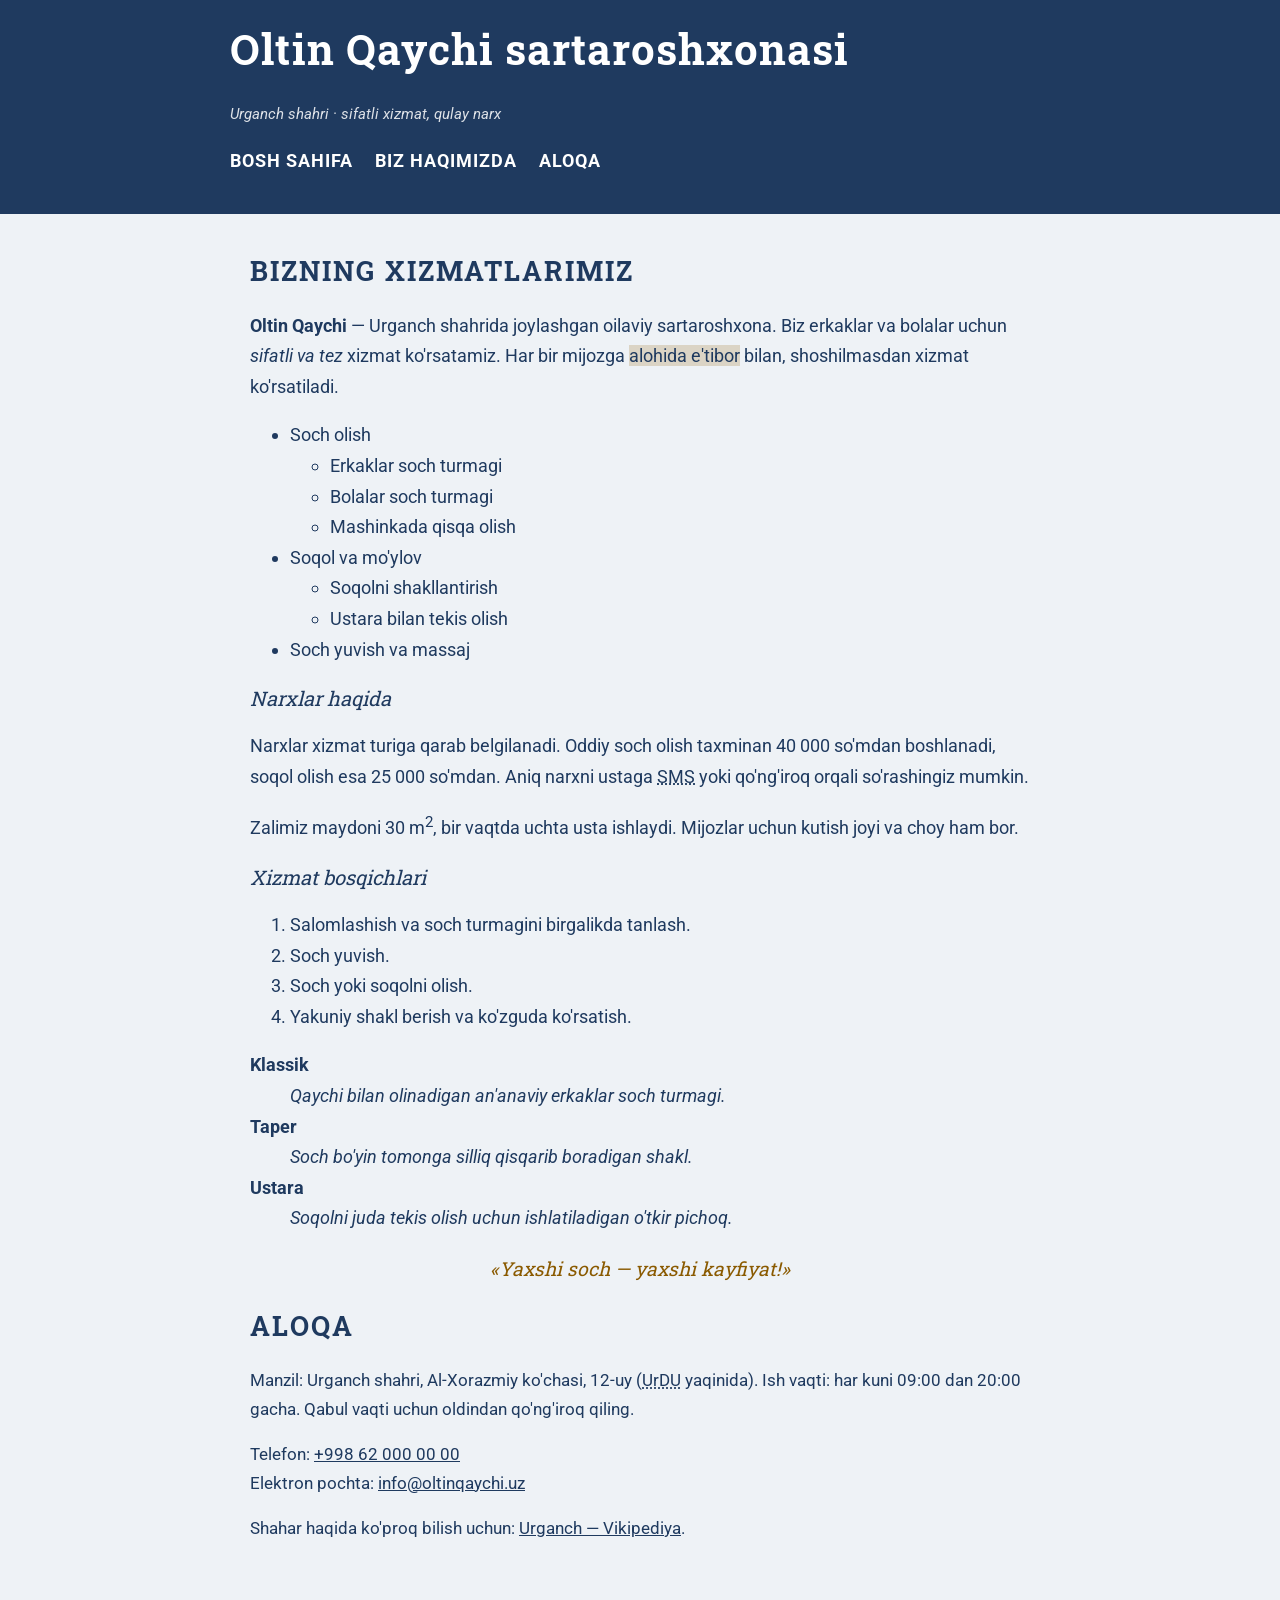
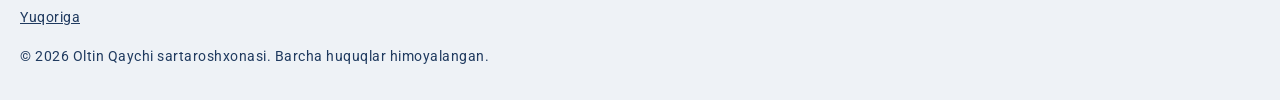
<file: index.html>
<!DOCTYPE html>
<html lang="uz">
<head>
  <meta charset="UTF-8">
  <meta name="viewport" content="width=device-width, initial-scale=1">
  <meta name="description" content="Urganchdagi «Oltin Qaychi» sartaroshxonasi: xizmatlar, narxlar va aloqa ma'lumotlari.">
  <title>Oltin Qaychi sartaroshxonasi — Bosh sahifa</title>

  <!-- Google Fonts -->
  <link rel="preconnect" href="https://fonts.googleapis.com">
  <link rel="preconnect" href="https://fonts.gstatic.com" crossorigin>
  <link href="https://fonts.googleapis.com/css2?family=Roboto:ital,wght@0,400;0,700;1,400&family=Roboto+Slab:wght@400;700&display=swap" rel="stylesheet">

  <link rel="stylesheet" href="css/style.css">
</head>
<body>

  <!-- Sahifa boshi -->
  <header id="tepa">
    <h1>Oltin Qaychi sartaroshxonasi</h1>
    <p class="izoh">Urganch shahri · sifatli xizmat, qulay narx</p>

    <nav>
      <ul>
        <li><a href="index.html">Bosh sahifa</a></li>
        <li><a href="batafsil.html">Biz haqimizda</a></li>
        <li><a href="#aloqa">Aloqa</a></li>
      </ul>
    </nav>
  </header>

  <main>

    <!-- Xizmatlar -->
    <section id="xizmatlar">
      <h2>Bizning xizmatlarimiz</h2>
      <p>
        <strong>Oltin Qaychi</strong> — Urganch shahrida joylashgan oilaviy sartaroshxona.
        Biz erkaklar va bolalar uchun <em>sifatli va tez</em> xizmat ko'rsatamiz.
        Har bir mijozga <mark>alohida e'tibor</mark> bilan, shoshilmasdan xizmat ko'rsatiladi.
      </p>

      <ul>
        <li>Soch olish
          <ul>
            <li>Erkaklar soch turmagi</li>
            <li>Bolalar soch turmagi</li>
            <li>Mashinkada qisqa olish</li>
          </ul>
        </li>
        <li>Soqol va mo'ylov
          <ul>
            <li>Soqolni shakllantirish</li>
            <li>Ustara bilan tekis olish</li>
          </ul>
        </li>
        <li>Soch yuvish va massaj</li>
      </ul>

      <h3>Narxlar haqida</h3>
      <p>
        Narxlar xizmat turiga qarab belgilanadi. Oddiy soch olish
        taxminan 40&nbsp;000 so'mdan boshlanadi, soqol olish esa 25&nbsp;000 so'mdan.
        Aniq narxni ustaga <abbr title="Short Message Service">SMS</abbr> yoki qo'ng'iroq
        orqali so'rashingiz mumkin.
      </p>
      <p>
        Zalimiz maydoni 30&nbsp;m<sup>2</sup>, bir vaqtda uchta usta ishlaydi.
        Mijozlar uchun kutish joyi va choy ham bor.
      </p>

      <h3>Xizmat bosqichlari</h3>
      <ol>
        <li>Salomlashish va soch turmagini birgalikda tanlash.</li>
        <li>Soch yuvish.</li>
        <li>Soch yoki soqolni olish.</li>
        <li>Yakuniy shakl berish va ko'zguda ko'rsatish.</li>
      </ol>

      <dl>
        <dt>Klassik</dt>
        <dd>Qaychi bilan olinadigan an'anaviy erkaklar soch turmagi.</dd>

        <dt>Taper</dt>
        <dd>Soch bo'yin tomonga silliq qisqarib boradigan shakl.</dd>

        <dt>Ustara</dt>
        <dd>Soqolni juda tekis olish uchun ishlatiladigan o'tkir pichoq.</dd>
      </dl>

      <blockquote>
        «Yaxshi soch — yaxshi kayfiyat!»
      </blockquote>
    </section>


    <!-- Aloqa -->
    <section id="aloqa">
      <h2>Aloqa</h2>
      <p>
        Manzil: Urganch shahri, Al-Xorazmiy ko'chasi, 12-uy
        (<abbr title="Urganch davlat universiteti">UrDU</abbr> yaqinida).
        Ish vaqti: har kuni 09:00 dan 20:00 gacha. Qabul vaqti uchun oldindan qo'ng'iroq qiling.
      </p>
      <p>
        Telefon: <a href="tel:+998620000000">+998 62 000 00 00</a><br>
        Elektron pochta: <a href="mailto:info@oltinqaychi.uz">info@oltinqaychi.uz</a>
      </p>
      <p>
        Shahar haqida ko'proq bilish uchun:
        <a href="https://uz.wikipedia.org/wiki/Urganch" target="_blank" rel="noopener">Urganch — Vikipediya</a>.
      </p>
    </section>

  </main>

  <footer>
    <p><a href="#tepa">Yuqoriga</a></p>
    <p>&copy; 2026 Oltin Qaychi sartaroshxonasi. Barcha huquqlar himoyalangan.</p>
  </footer>

</body>
</html>
</file>
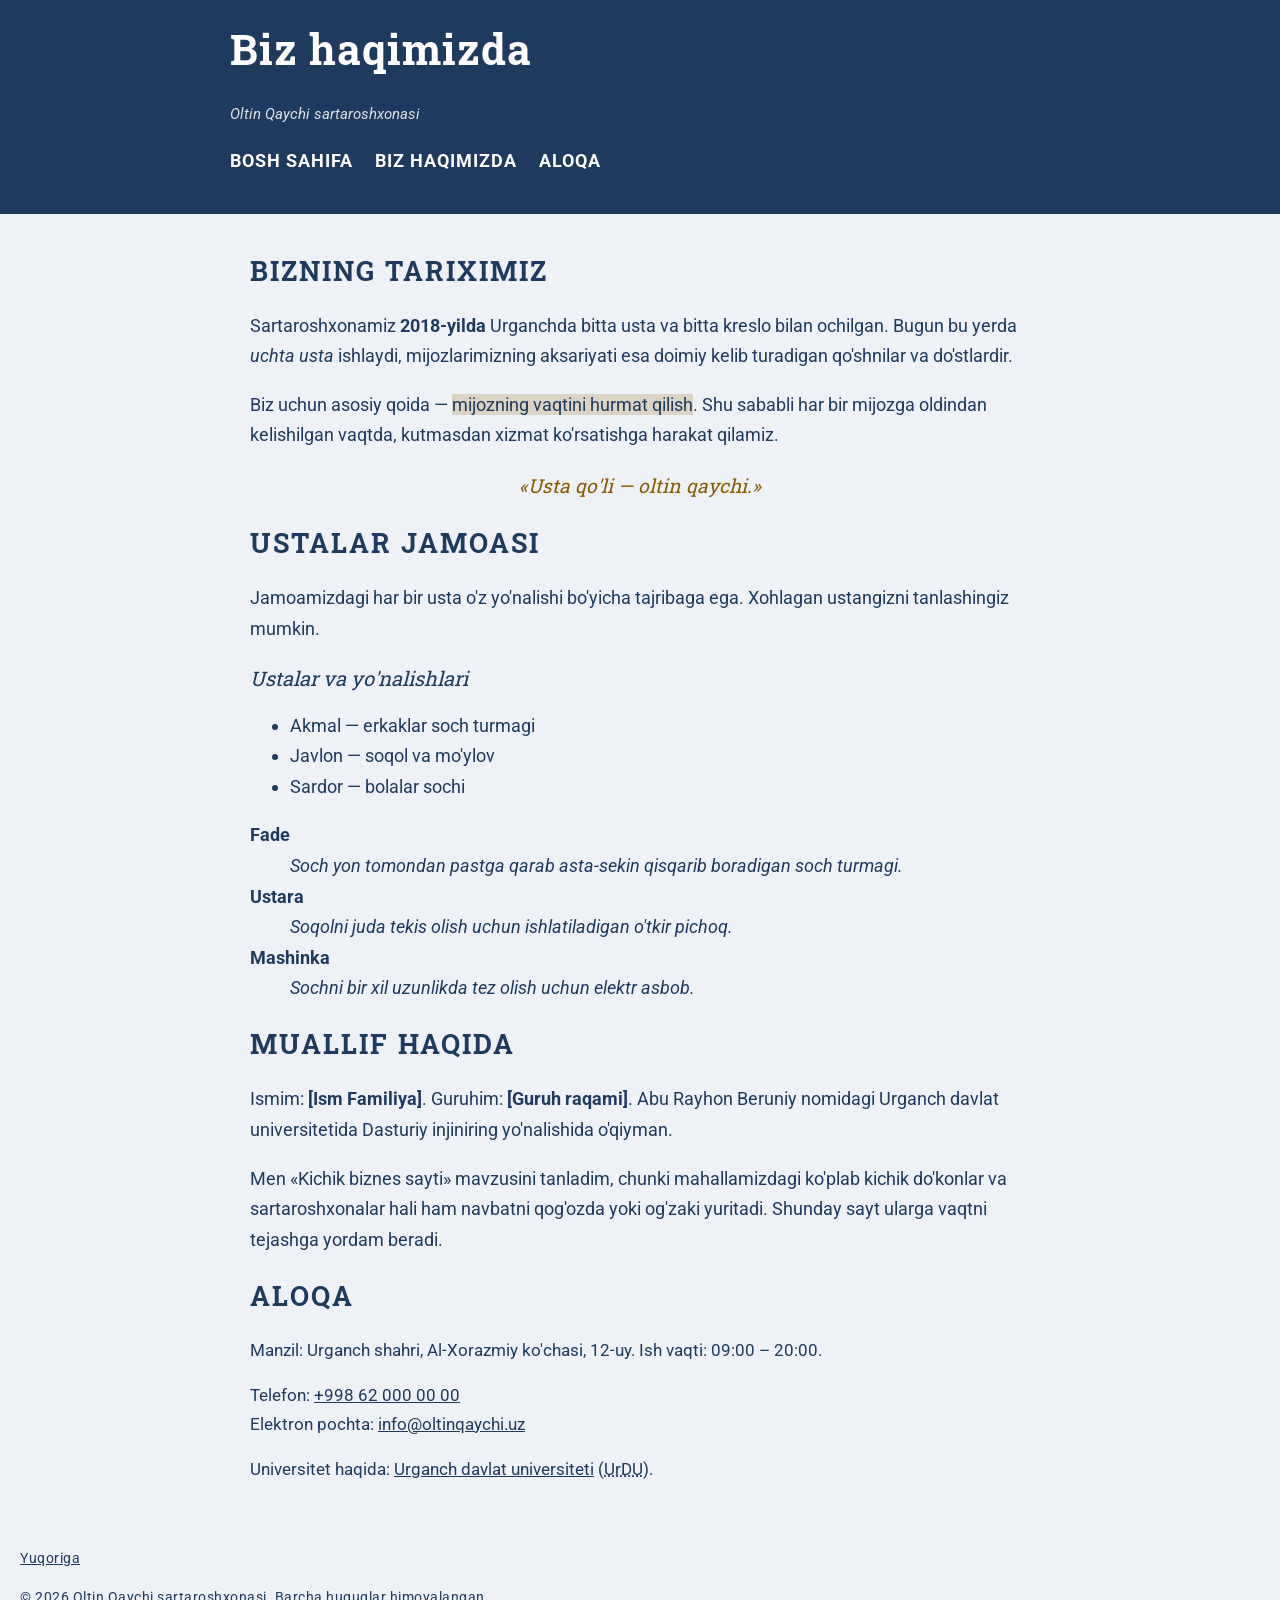
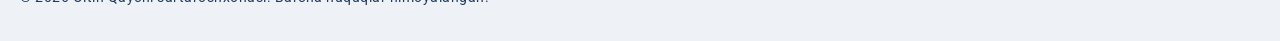
<file: batafsil.html>
<!DOCTYPE html>
<html lang="uz">
<head>
  <meta charset="UTF-8">
  <meta name="viewport" content="width=device-width, initial-scale=1">
  <meta name="description" content="Oltin Qaychi sartaroshxonasi haqida: tarixi, ustalar jamoasi va sayt muallifi.">
  <title>Biz haqimizda — Oltin Qaychi sartaroshxonasi</title>

  <!-- Google Fonts -->
  <link rel="preconnect" href="https://fonts.googleapis.com">
  <link rel="preconnect" href="https://fonts.gstatic.com" crossorigin>
  <link href="https://fonts.googleapis.com/css2?family=Roboto:ital,wght@0,400;0,700;1,400&family=Roboto+Slab:wght@400;700&display=swap" rel="stylesheet">

  <link rel="stylesheet" href="css/style.css">
</head>
<body>

  <!-- Sahifa boshi -->
  <header id="tepa">
    <h1>Biz haqimizda</h1>
    <p class="izoh">Oltin Qaychi sartaroshxonasi</p>

    <nav>
      <ul>
        <li><a href="index.html">Bosh sahifa</a></li>
        <li><a href="batafsil.html">Biz haqimizda</a></li>
        <li><a href="#aloqa">Aloqa</a></li>
      </ul>
    </nav>
  </header>

  <main>

    <!-- Tarix -->
    <section id="tarix">
      <h2>Bizning tariximiz</h2>
      <p>
        Sartaroshxonamiz <strong>2018-yilda</strong> Urganchda bitta usta va
        bitta kreslo bilan ochilgan. Bugun bu yerda <em>uchta usta</em> ishlaydi,
        mijozlarimizning aksariyati esa doimiy kelib turadigan qo'shnilar va do'stlardir.
      </p>
      <p>
        Biz uchun asosiy qoida — <mark>mijozning vaqtini hurmat qilish</mark>.
        Shu sababli har bir mijozga oldindan kelishilgan vaqtda, kutmasdan xizmat ko'rsatishga harakat qilamiz.
      </p>

      <blockquote>
        «Usta qo'li — oltin qaychi.»
      </blockquote>
    </section>

    <!-- Jamoa -->
    <section id="jamoa">
      <h2>Ustalar jamoasi</h2>
      <p>
        Jamoamizdagi har bir usta o'z yo'nalishi bo'yicha tajribaga ega.
        Xohlagan ustangizni tanlashingiz mumkin.
      </p>

      <h3>Ustalar va yo'nalishlari</h3>
      <ul>
        <li>Akmal — erkaklar soch turmagi</li>
        <li>Javlon — soqol va mo'ylov</li>
        <li>Sardor — bolalar sochi</li>
      </ul>

      <dl>
        <dt>Fade</dt>
        <dd>Soch yon tomondan pastga qarab asta-sekin qisqarib boradigan soch turmagi.</dd>

        <dt>Ustara</dt>
        <dd>Soqolni juda tekis olish uchun ishlatiladigan o'tkir pichoq.</dd>

        <dt>Mashinka</dt>
        <dd>Sochni bir xil uzunlikda tez olish uchun elektr asbob.</dd>
      </dl>
    </section>

    <!-- Muallif haqida -->
    <section id="muallif">
      <h2>Muallif haqida</h2>
      <p>
        Ismim: <strong>[Ism Familiya]</strong>. Guruhim: <strong>[Guruh raqami]</strong>.
        Abu Rayhon Beruniy nomidagi Urganch davlat universitetida
        Dasturiy injiniring yo'nalishida o'qiyman.
      </p>
      <p>
        Men «Kichik biznes sayti» mavzusini tanladim, chunki mahallamizdagi
        ko'plab kichik do'konlar va sartaroshxonalar hali ham navbatni qog'ozda
        yoki og'zaki yuritadi. Shunday sayt ularga vaqtni tejashga yordam beradi.
      </p>
    </section>

    <!-- Aloqa -->
    <section id="aloqa">
      <h2>Aloqa</h2>
      <p>
        Manzil: Urganch shahri, Al-Xorazmiy ko'chasi, 12-uy. Ish vaqti: 09:00 – 20:00.
      </p>
      <p>
        Telefon: <a href="tel:+998620000000">+998 62 000 00 00</a><br>
        Elektron pochta: <a href="mailto:info@oltinqaychi.uz">info@oltinqaychi.uz</a>
      </p>
      <p>
        Universitet haqida:
        <a href="https://urdu.uz" target="_blank" rel="noopener">Urganch davlat universiteti</a>
        (<abbr title="Urganch davlat universiteti">UrDU</abbr>).
      </p>
    </section>

  </main>

  <footer>
    <p><a href="#tepa">Yuqoriga</a></p>
    <p>&copy; 2026 Oltin Qaychi sartaroshxonasi. Barcha huquqlar himoyalangan.</p>
  </footer>

</body>
</html>
</file>
<file: css/style.css>
/* ==========================================
   Oltin Qaychi sartaroshxonasi — style.css
   Palitra: to'q ko'k, och kulrang-ko'k, amber, oq
   ========================================== */

/* ---------- Rang o'zgaruvchilari ---------- */
:root {
  --asosiy: #1f3a5f;   /* to'q ko'k: sarlavha, matn */
  --fon: #eef2f6;      /* sahifa foni */
  --aksent: #8a5a00;   /* amber: hover, ta'kid */
  --oq: white;         /* sarlavha foni ustidagi matn */
}

/* ---------- Umumiy (sahifa) ---------- */
* {
  box-sizing: border-box;
}

body {
  background-color: var(--fon);
  color: var(--asosiy);
  font-family: 'Roboto', Arial, sans-serif;
  font-size: 18px;
  line-height: 1.7;
  margin: 0;
}

/* Asosiy mazmun: katta ekranda markazda, telefonda to'liq kenglikda */
main {
  max-width: 820px;
  margin: 0 auto;
  padding: 16px 20px;
}

/* ---------- Sahifa boshi ---------- */
header {
  background-color: #1f3a5f;
  color: var(--oq);
  padding: 24px 20px 16px;
}

header > * {
  max-width: 820px;
  margin-left: auto;
  margin-right: auto;
}

/* ---------- Sarlavhalar ---------- */
h1 {
  font-family: 'Roboto Slab', Georgia, serif;
  font-size: clamp(1.7rem, 6vw, 2.6rem);
  margin-top: 0;
  font-weight: 700;
  line-height: 1.2;
  letter-spacing: 1px;
  color: white;
}

h2, h3 {
  font-family: 'Roboto Slab', Georgia, serif;
  line-height: 1.3;
  color: var(--asosiy);
}

h2 {
  font-size: 1.7rem;
  font-weight: 700;
  text-transform: uppercase;
  letter-spacing: 2px;
}

h3 {
  font-size: 1.25rem;
  font-weight: 400;
  font-style: italic;
}

/* ---------- Matn ---------- */
p {
  text-align: left;
}

.izoh {
  font-size: 0.95rem;
  font-style: italic;
  color: rgba(255, 255, 255, 0.85);
}

strong {
  font-weight: 700;
}

mark {
  background-color: rgba(138, 90, 0, 0.2);
  color: var(--asosiy);
}

abbr {
  text-decoration: underline dotted;
}

blockquote {
  font-family: 'Roboto Slab', Georgia, serif;
  font-size: 1.2rem;
  font-style: italic;
  text-align: center;
  color: var(--aksent);
}

/* ---------- Ro'yxatlar ---------- */
dt {
  font-weight: 700;
}

dd {
  font-style: italic;
}

/* ---------- Navigatsiya ---------- */
nav ul {
  list-style: none;
}

nav ul {
  padding: 0;
}

nav li {
  display: inline-block;
  margin: 0 18px 4px 0;
}

nav a {
  color: white;
  font-weight: 700;
  text-transform: uppercase;
  letter-spacing: 1px;
  text-decoration: none;
}

nav a:visited {
  color: white;
}

nav a:hover {
  color: white;
  text-decoration: underline;
}

/* ---------- Havolalar ---------- */
a {
  color: #1f3a5f;
  text-decoration: underline;
}

a:visited {
  color: rgba(31, 58, 95, 0.7);
}

a:hover {
  color: var(--aksent);
  text-decoration: none;
}

/* ---------- Aloqa bo'limi ---------- */
#aloqa {
  font-size: 1.05rem;
}

/* ---------- Sahifa oxiri ---------- */
footer {
  padding: 16px 20px;
  font-size: 0.9rem;
  text-align: center;
  letter-spacing: 0.5px;
}

/* ---------- Moslashuvchanlik ---------- */
img, table {
  max-width: 100%;
}

@media (max-width: 600px) {
  body {
    font-size: 16px;
  }

  h2 {
    font-size: 1.35rem;
    letter-spacing: 1px;
  }

  nav a {
    font-size: 0.9rem;
  }
}
</file>
